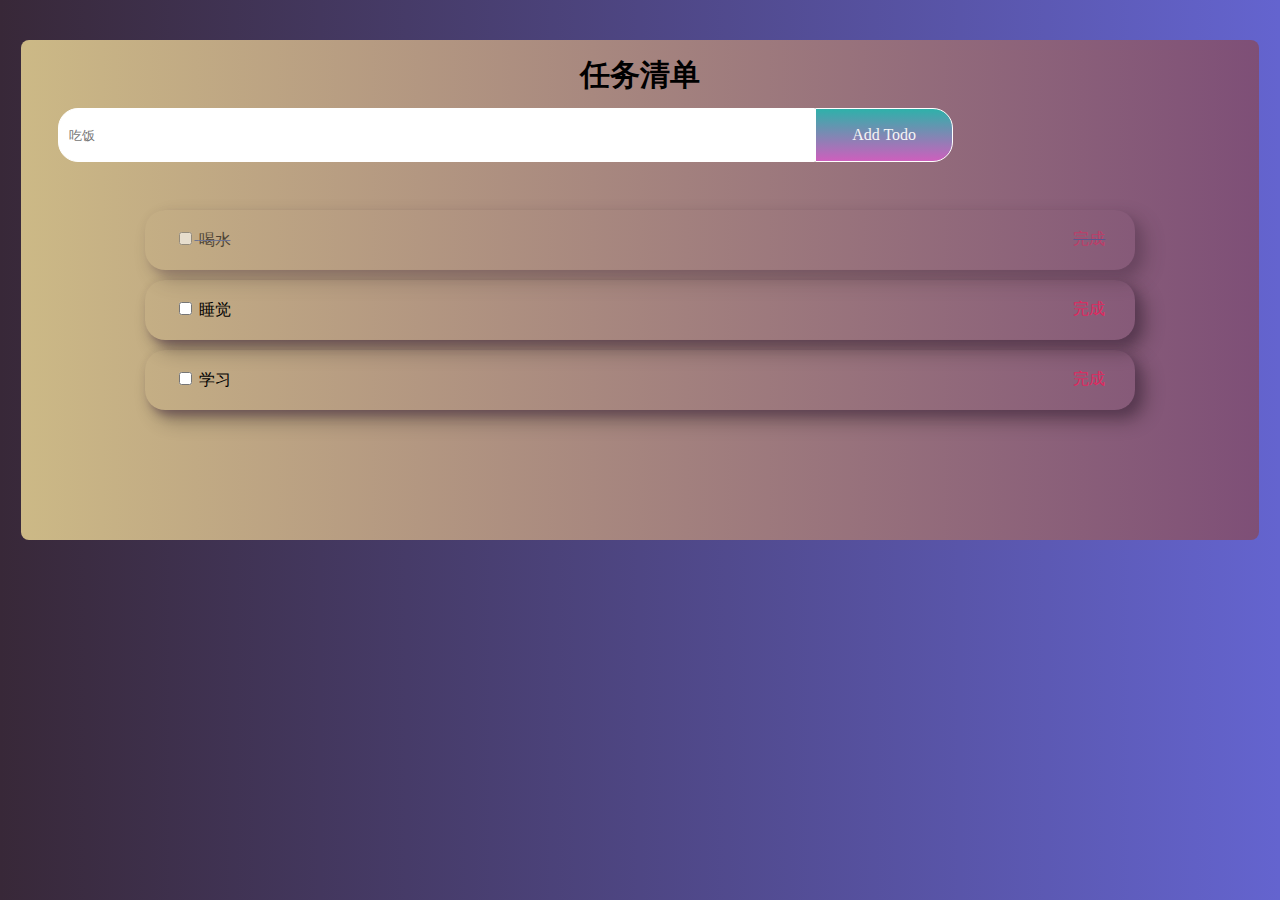
<file: index.html>
<!DOCTYPE html>
<html lang="en">
<head>
    <meta charset="UTF-8">
    <meta name="viewport" content="width=device-width, initial-scale=1.0">
    <title>任务清单</title>
</head>
<body>
    <div class="todo-app">
        <div class="title">任务清单</div>
        <div class="todo-form">
            <input class="todo-input" type="text" placeholder="吃饭">
            <div class="todo-button">Add Todo</div>

        </div>
        <div class="item finished" >
            <div>
                <input type="checkbox">
                <span class="something">喝水</span>
            </div>
            <div class="del">完成</div>
        </div>
        <div class="item">
            <div>
                <input type="checkbox">
                <span class="something">睡觉</span>
            </div>
            <div class="del">完成</div>
        </div>
        <div class="item">
            <div>
                <input type="checkbox">
                <span class="something">学习</span>
            </div>
            <div class="del">完成</div>
        </div>
    </div>

    <style>
        .finished {
            text-decoration: line-through rgb(59, 82, 155);
            opacity: 0.6;
        }
        .del {
            color: rgb(224, 40, 95);
        }
        .item {
            display: flex;
            box-sizing: border-box;
            margin: 10px auto;
            padding: 30px;
            outline: none;
            width: 80%;
            height: 18px;
            border-radius: 20px;
            box-shadow: 
                5px 5px 10px rgba(80, 50, 75, 0.5), 
                10px 10px 20px rgba(0, 0, 0, 0.3);
            align-items: center;
            justify-content: space-between;
        }
        body {
            background: linear-gradient(to right, rgb(56, 40, 56), rgb(100, 100, 207));
        }
        .todo-app {
            margin-top: 40px;
            margin-left: 1%;
            width: 98%;
            height: 500px;
            background: linear-gradient(to right, rgb(204, 185, 134), rgb(126, 79, 119));
            border-radius: 8px;
        }
        .title {
            /* margin塌陷 */
            /* margin-top: 10px; */
            padding-top: 15px;
            margin-bottom: 1%;
            box-sizing: border-box;
            font-size: 30px;
            font-weight: 700;
            text-align: center;
        }
        .todo-form {
            display: flex;
        }
        .todo-input {
            margin-bottom: 3%;
            margin-left: 3%;
            padding-left: 10px;
            border: 1px solid white;
            outline: none;
            width: 60%;
            height: 50px;
            border-radius: 20px 0 0 20px;
        }
        .todo-button {
            border: 1px solid white;
            width: 11%;
            height: 52px;
            /*字体居中*/
            line-height: 52px;
            border-radius: 0 20px 20px 0;
            text-align: center;
            background: linear-gradient(
                to bottom, rgb(46, 177, 170), rgb(206, 95, 189));
            color: whitesmoke;
            /*鼠标指针变化*/
            cursor: grab;
        }
    </style>
</body>
</html>
</file>
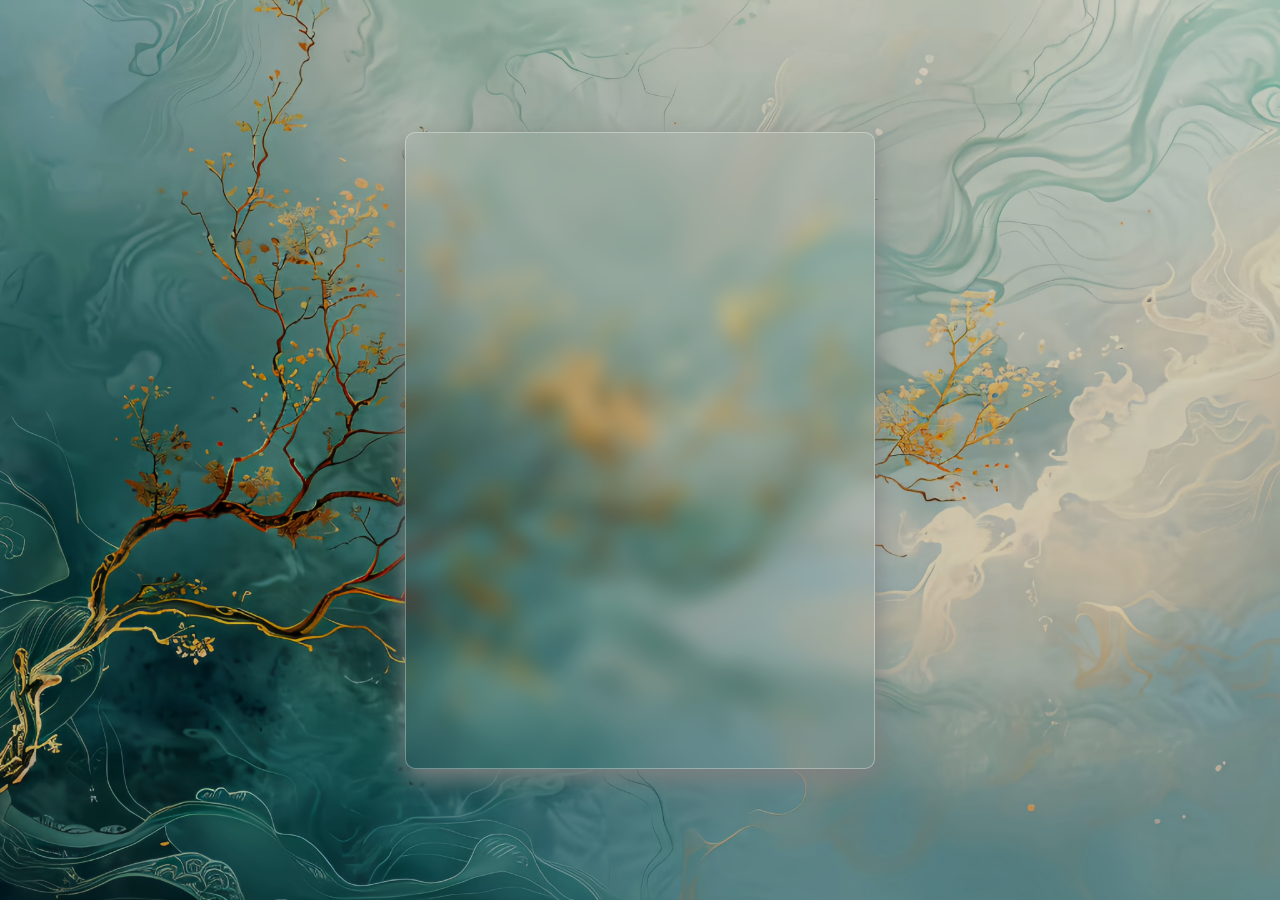
<file: frontend/login.html>
<!DOCTYPE html>
<html lang="en">
<head>
    <meta charset="UTF-8">
    <meta name="viewport" content="width=device-width, initial-scale=1.0">
    <title>登录</title>

    <link rel="stylesheet" href="https://cdnjs.cloudflare.com/ajax/libs/font-awesome/6.7.2/css/all.min.css" integrity="sha512-Evv84Mr4kqVGRNSgIGL/F/aIDqQb7xQ2vcrdIwxfjThSH8CSR7PBEakCr51Ck+w+/U6swU2Im1vVX0SVk9ABhg==" crossorigin="anonymous" referrerpolicy="no-referrer" />

    <link rel="stylesheet" href="css/login.css">
</head>
<body>
    <section id="login-form">
        <h1>欢迎！！！</h1>

        <div class="input-wrap in-1">
            <input type="text" placeholder="邮箱"
            spellcheck="false" required>

            <i class="fa-solid fa-user"></i>
        </div>

        <div class="input-wrap in-2">
            <input type="password" placeholder="密码"
            spellcheck="false" required>

            <i class="fa-solid fa-lock"></i>
        </div>

        <div class="rem">
            <p>
                <input type="checkbox">
                记住我
            </p>
            <a>忘记密码？</a>
        </div>

        <button>登录</button>

        <p class="reg">没有帐户？
            <a>注册</a>
        </p>
    </section>
</body>
</html>
</file>
<file: frontend/css/login.css>
@import url('https://fonts.googleapis.com/css2?family=Poppins:ital,wght@0,100;0,200;0,300;0,400;0,500;0,600;0,700;0,800;0,900;1,100;1,200;1,300;1,400;1,500;1,600;1,700;1,800;1,900&display=swap');
* {
    padding: 0;
    margin: 0;
    outline: none;
    border: none;
    font-family: popins;
}

body {
    background-image: url("../img/back.png");
    background-repeat: no-repeat;
    background-position: center;
    background-size: cover;
    height: 100vh;

    display: flex;
    justify-content: center;
    align-items: center;
}
body::after {
    content: "";
    position: absolute;
    top: 0;
    bottom: 0;
    left: 0;
    right: 0;
    background-color: rgba(0, 0, 0, 0.178);
    z-index: -1;
}

#login-form {
    display: flex;
    justify-content: center;
    align-items: center;
    flex-direction: column;
    background-color: rgba(255,255,255,0.068);
    width: 35%;
    padding: 50px 10px;
    border-radius: 10px;
    border: 1px solid rgba(255,255,255,0.329);
    backdrop-filter: blur(10px);
    box-shadow: 0 10px 25px grey;
    overflow: hidden;
}

h1 {
    font-size: 3rem;
    color: white;
    margin: 0 0 50px;
    letter-spacing: 3px;

    animation: reloadA 1s ease-out forwards;
    opacity: 0;
    animation-delay: 0.2s;
}

.input-wrap {
    border: 1px solid white;
    display: flex;
    align-items: center;
    justify-content: space-between;
    margin-bottom: 40px;
    height: 60px;
    width: 90%;
    border-radius: 50px;
    box-shadow: 0 0 10px rgba(255, 255, 255, 0.247);
}

.in-1 {
    animation: reloadA 1.4s ease-out forwards;
    opacity: 0;
    animation-delay: 0.6s;
}
.in-2 {
    animation: reloadA 1.4s ease-out forwards;
    opacity: 0;
    animation-delay: 0.6s;
}

input {
    background-color: transparent;
    font-size: 1.2rem;
    color: white;
    padding: 5px 25px;
}

input::placeholder {
    font-size: 1.2rem;
    color: white;
}

.input-wrap i{
    font-size: 1.2rem;
    color: white;
    padding-right: 25px;
}

.rem {
    display: flex;
    justify-content: space-between;
    align-items: center;
    width: 90%;
    margin-bottom: 40px;
    cursor: pointer;
    animation: reloadA 1.8s ease-out forwards;
    opacity: 0;
    animation-delay: 0.8s;
}

.rem p,
.rem a {
    font-size: 1.2rem;
    color: white;
}

button {
    font-size: 1.2rem;
    height: 60px;
    width: 90%;
    border-radius: 50px;
    font-weight: 1px;
    margin-bottom: 25px;
    cursor: pointer;
    transition: 0.3s;
    animation: reloadA 2s ease-out forwards;
    opacity: 0;
    animation-delay: 1s;
}
button:hover {
    background-color: rgb(221, 221, 221);
}

.reg {
    font-size: 1.2rem;
    color: white;
    margin-top: 40px;
    animation: reloadA 2.2s ease-out forwards;
    opacity: 0;
    animation-delay: 1.2s;
}
.reg a {
    font-weight: 500;
}

@keyframes reloadA {
    from {
        transform: translateY(250px);
    }
    to {
        transform: translateY(0);
        opacity: 1;
    }
}
</file>
